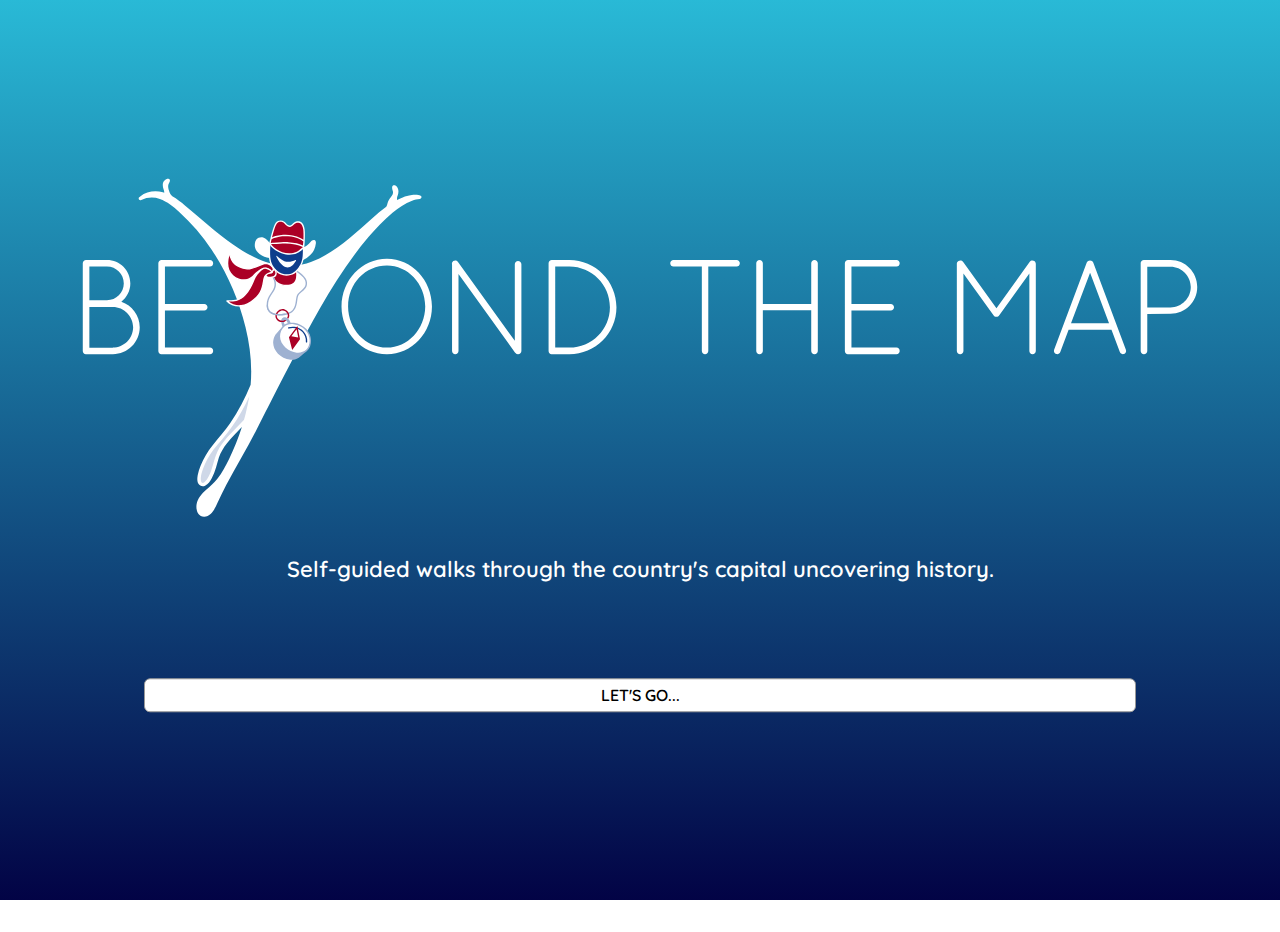
<file: index.htm>
<!DOCTYPE html>
<html lang="en">
<head>
  <meta charset="UTF-8">
  <meta name="viewport" content="width=device-width, initial-scale=1.0">

  <link rel="stylesheet" href="style/reset.min.css">
  <link rel="stylesheet" href="style/style.min.css">
  
  <link href="https://fonts.googleapis.com/icon?family=Material+Icons" rel="stylesheet">
  <link href="https://fonts.googleapis.com/css2?family=Quicksand:wght@400;600&display=swap" rel="stylesheet">

  <title>BeyondTheMapLondon</title>
  
  <style>
    .skyline{
        background-image:url(img/London-svg-ani-bg-1.svg);
        background-repeat: no-repeat;
        transform: translateY(-30px) scale(2);
        height:80px;
        width:100%;
        position:absolute;
        opacity:.50;
        bottom:0;
    }
    

</style>

<!-- Hotjar Tracking Code for BTML DEMO -->
<script>
  (function(h,o,t,j,a,r){
      h.hj=h.hj||function(){(h.hj.q=h.hj.q||[]).push(arguments)};
      h._hjSettings={hjid:4955283,hjsv:6};
      a=o.getElementsByTagName('head')[0];
      r=o.createElement('script');r.async=1;
      r.src=t+h._hjSettings.hjid+j+h._hjSettings.hjsv;
      a.appendChild(r);
  })(window,document,'https://static.hotjar.com/c/hotjar-','.js?sv=');
</script>

  </head>
  <body>

    <!-- Content -->
    <div class="wrapper bg-gradient-2">

      <div id="home-box" class="intro-box splash-intro-box">
        <img id="the-icon" src="img/BTML_Yon_Logo_WHITE.svg" class="logo fadeInZoom-animation">
        
        <div style="text-align: center;" class="fadeIn-animation">
          <p class="splash-intro-text">Self-guided walks through the country's capital uncovering history.</p>
          <div class="spacer"></div>
          <div class="spacer"></div>
          <div class="spacer"></div>
          <div style="padding:0 80px;">
            <div id="btn-start" class="button button-100">
                Let's go...
            </div>
          </div>         
        </div>
        
        <div class="spacer"></div>
    
      </div>

      <!-- <div class="skyline">  
      </div> -->

      <!-- <div class="animation-container"> -->
        <div id="burst" class=""></div>
      <!-- </div> -->

    </div>

    <script src="script/utility.min.js?cb=1.0.2"></script>

    <script>

      const start = document.getElementById("btn-start");
      start.addEventListener("click", () => {
        const burst = document.getElementById("burst");
        burst.classList.add('animated-element');
        redirectToPage("onboard1.htm", 0.5, true);
      });

    </script>

  </body>
</html>
</file>
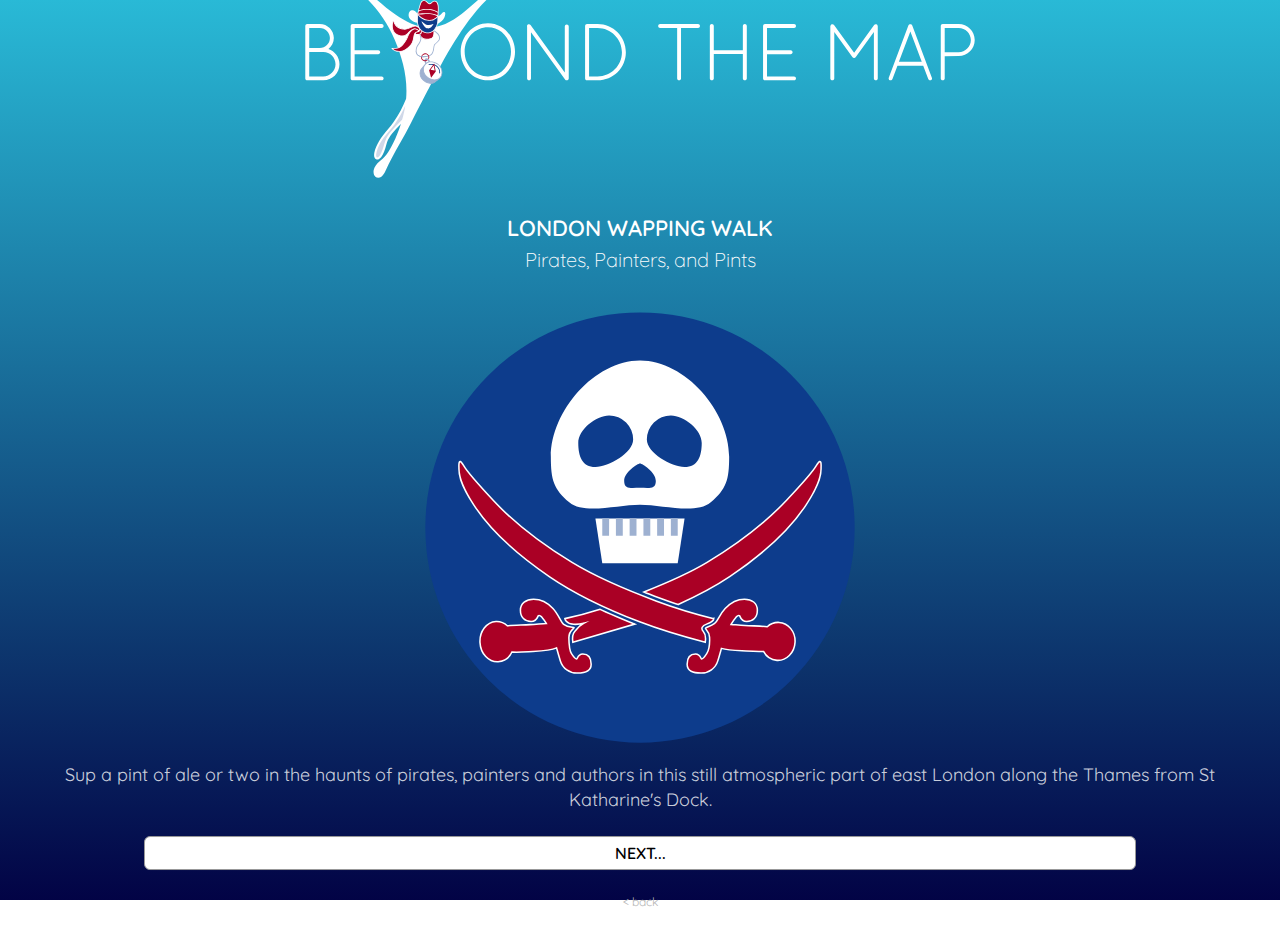
<file: onboard1.htm>
<!DOCTYPE html>
<html lang="en">
<head>
  <meta charset="UTF-8">
  <meta name="viewport" content="width=device-width, initial-scale=1.0">

  <link rel="stylesheet" href="style/reset.min.css">
  <link rel="stylesheet" href="style/style.min.css">
  
  <link href="https://fonts.googleapis.com/icon?family=Material+Icons" rel="stylesheet">
  <link href="https://fonts.googleapis.com/css2?family=Quicksand:wght@400;600&display=swap" rel="stylesheet">

  <title>BeyondTheMapLondon</title>

  </head>
  <body>

    <!-- Content -->
    <div class="wrapper bg-gradient-2">

      <div id="home-box" class="intro-box splash-intro-box">
        <div class="onboard-logo">
          <img id="the-icon" src="img/BTML_Yon_Logo_WHITE.svg"  class="logo fadeInZoom-animation">
        </div>

        <div style="text-align: center;" class="fadeIn-animation">
          <p class="splash-intro-text">LONDON WAPPING WALK<br />
            <span>Pirates, Painters, and Pints</span>
          </p>

          <img id="the-pirate" src="img/BTML-Wapping-Tavern-Tour.svg" class="fadeIn-animation pirate" style="width:40%;">
          <p class="onboard-text">
            Sup a pint of ale or two in the haunts of pirates, painters and authors in this still atmospheric part of east London along the Thames from St Katharine's Dock.
          </p>
          <div class="spacer"></div>
          <div style="padding:0 80px;">
            <div id="btn-start" class="button button-100">
                Next...
            </div>
            <a href="index.htm" class="backlink">< back</a>
          </div>         
        </div>
        
        <div class="spacer"></div>
    
      </div>

      <div id="burst" class=""></div>

    </div>

    <script src="script/utility.min.js?cb=1.0.2"></script>

    <script>

      const start = document.getElementById("btn-start");
      start.addEventListener("click", () => {
        const burst = document.getElementById("burst");
        burst.classList.add('animated-element');
        redirectToPage("onboard3.htm", 0.5, true);
      });

    </script>

  </body>
</html>
</file>
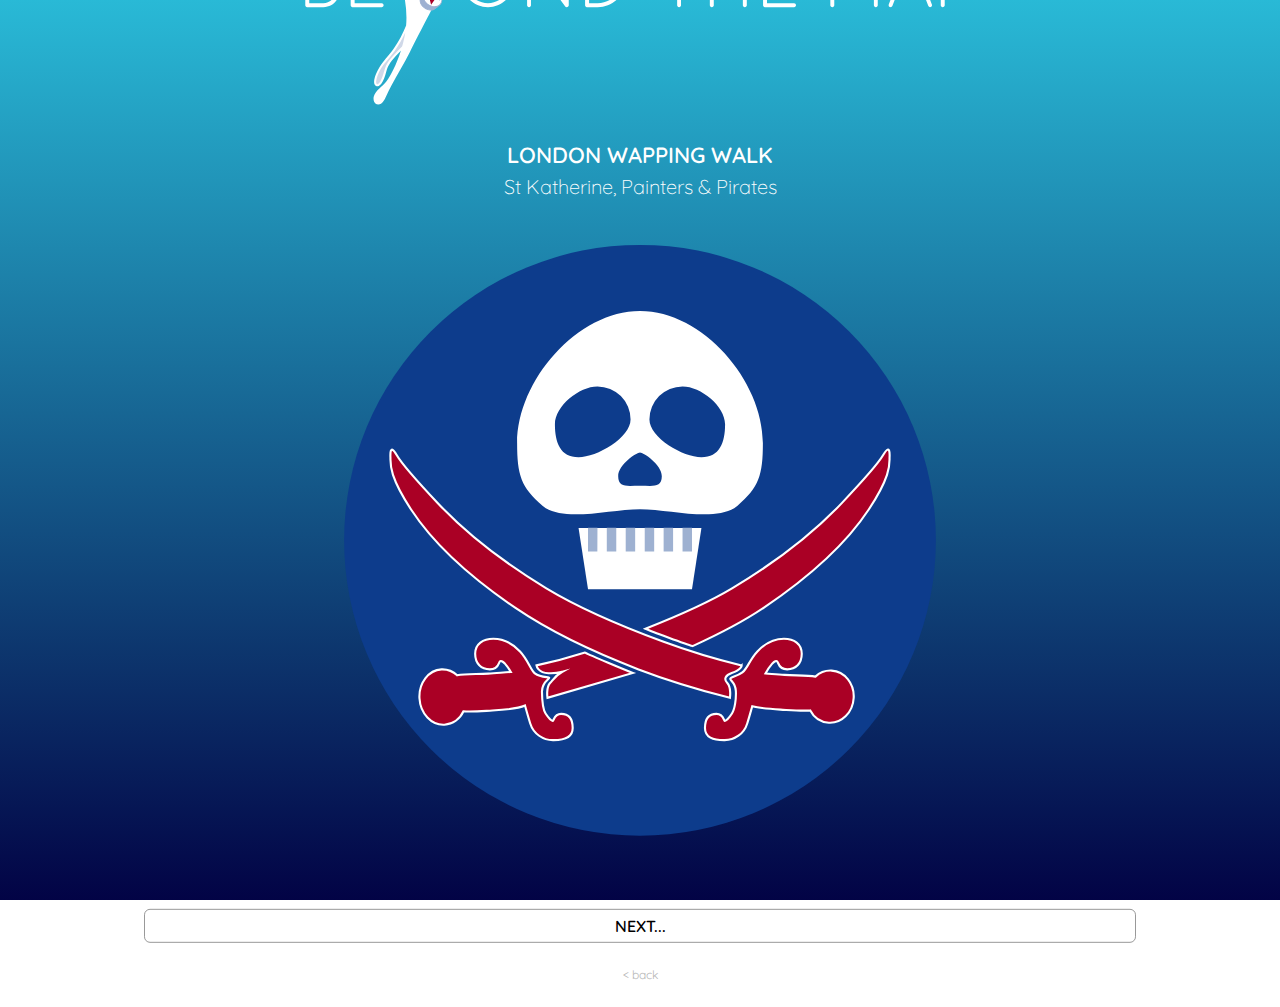
<file: onboard2.htm>
<!DOCTYPE html>
<html lang="en">
<head>
  <meta charset="UTF-8">
  <meta name="viewport" content="width=device-width, initial-scale=1.0">

  <link rel="stylesheet" href="style/reset.min.css">
  <link rel="stylesheet" href="style/style.min.css">
  
  <link href="https://fonts.googleapis.com/icon?family=Material+Icons" rel="stylesheet">
  <link href="https://fonts.googleapis.com/css2?family=Quicksand:wght@400;600&display=swap" rel="stylesheet">

  <title>BeyondTheMapLondon</title>

  </head>
  <body>

    <!-- Content -->
    <div class="wrapper bg-gradient-2">

      <div id="home-box" class="intro-box splash-intro-box">
        <div class="onboard-logo">
          <img id="the-icon" src="img/BTML_Yon_Logo_WHITE.svg"  class="logo fadeInZoom-animation">
        </div>
        
        <div style="text-align: center;" class="fadeIn-animation">
          <p class="splash-intro-text">LONDON WAPPING WALK<br />
            <span>St Katherine, Painters & Pirates</span>
          </p>
          <p>

          </p>

          <img id="the-pirate" src="img/BTML-Wapping-Tavern-Tour.svg" class="fadeIn-animation pirate" style="width:55%;">
          <div class="spacer"></div>
          <div class="spacer"></div>
          <div style="padding:0 80px;">
            <div id="btn-start" class="button button-100">
                Next...
            </div>
            <a href="onboard1.htm" class="backlink">< back</a>
          </div>         
        </div>
        
        <div class="spacer"></div>
    
      </div>

      <div id="burst" class=""></div>

    </div>

    <script src="script/utility.min.js?cb=1.0.2"></script>

    <script>

      const start = document.getElementById("btn-start");
      start.addEventListener("click", () => {
        const burst = document.getElementById("burst");
        burst.classList.add('animated-element');
        redirectToPage("onboard3.htm", 0.5, true);
      });

    </script>

  </body>
</html>
</file>
<file: style/style.min.css>
:root{--padding-100:6px;--padding-200:12px;--padding-300:18px;--padding-400:24px;--btm-blue-100:#0d3c8c;--btm-accent-100:#b20025;--btm-footer-100:#38323c;--btm-white-100:#ffffff;--btm-white-200:#f2f2f2;--btm-white-300:#ededed;--btm-placeholder:#a5a5ad;--btm-io-warning:#fd923abd;--btm-io-info:#9ce0ff;--btm-quiz-option:#0d3c8c;--btm-quiz-chosen:#ff9900;--btm-quiz-correct:#2a972f;--btm-transition-100:.25s;--btm-transition-200:.5s;--btm-radius-100:6px;--btm-radius-200:12px;--btm-radius-999:100px}html{scroll-behavior:smooth}body{font-family:Quicksand,sans-serif;background-color:#fff;padding:0;margin:0;height:100vh;user-select:none}.bg-gradient-2:after{position:absolute;top:0;left:0;width:100%;height:100%;content:'';overflow:hidden;z-index:-50;background:hsla(239,94%,14%,1);background:linear-gradient(90deg,hsla(239,94%,14%,1) 0,hsla(190,68%,50%,1) 100%);background:-moz-linear-gradient(900deg,hsla(239,94%,14%,1) 0,hsla(190,68%,50%,1) 100%);background:-webkit-linear-gradient(90deg,hsla(239,94%,14%,1) 0,hsla(190,68%,50%,1) 100%)}h1,h2,h3,h4,h5,h6{font-family:Quicksand,sans-serif;line-height:1.4;letter-spacing:-.5px}li,p{font-family:Roboto,sans-serif;line-height:1.4;font-size:13px}::-ms-input-placeholder{color:var(--btm-placeholder)}::placeholder{color:var(--btm-placeholder)}.wrapper{display:flex;flex:1 1 auto;flex-direction:column;height:100vh;height:100dvh;margin-top:32px}.header{top:0;display:flex;justify-content:space-between;padding:var(--padding-100) var(--padding-300);position:sticky;position:fixed;width:100%;z-index:500;color:#fff;background-color:var(--btm-blue-100);border-bottom:solid 1px hsla(0,0%,100%,.5)}.title-section{background-color:var(--btm-blue-100);background-image:linear-gradient(to right,#051937,#03224b,#032a60,#053376,#0d3c8c);padding:var(--padding-100) var(--padding-300) var(--padding-200) var(--padding-300)}.inner{flex-grow:1}.inner-spaced{padding-left:var(--padding-300);padding-right:var(--padding-300)}.inner-full{padding-left:0;padding-right:0}.footer{background-color:var(--btm-footer-100);z-index:50;padding:var(--padding-100) var(--padding-200);flex-direction:column;position:sticky;bottom:0}.content{margin:0;padding:0;transition:all 1sec ease-in-out}.content-hidden{transform:translateX(-100vw)}.content p{font-size:15px;line-height:1.3rem;padding:0}.inner-full .hero-image{height:200px}.hero-image{width:100%}.title{color:#fff;font-weight:600;font-size:19px;line-height:1.3rem;letter-spacing:-.5px;padding-bottom:0}.sub-title{font-weight:300;font-size:10px;padding:3px 0 0 0;color:#b3c2f5}#controls,#map-controls{position:fixed;top:98px;right:10px;margin:0;z-index:90}#map-controls{top:158px;z-index:90}#controls li,#map-controls li{height:36px;width:36px;background-color:#254088;background-color:#fff;border-radius:40px;padding:5px;margin:0 0 16px 0;color:#254088;box-shadow:rgba(0,0,0,.35) 0 5px 15px}#controls span{padding:0;margin:0}#camera{position:absolute;top:0;bottom:0;height:100vh;width:100%;border:solid 1px var(--btm-blue-100);transition:transform ease-in-out .4s;background-color:#fff;transform:translateX(-100vw);z-index:20}#camera.cameraOpen{transform:translateX(0)}#map{position:fixed;top:0;bottom:0;height:100vh;width:100%;border:solid 1px var(--btm-blue-100);transition:transform ease-in-out .4s;background-color:#fff;transform:translateX(-100vw);z-index:20}#map.mapOpen{transform:translateX(0)}.marker{background-image:url(../img/pin.svg);background-size:cover;width:32px;height:32px;border-radius:50%;cursor:pointer;background-color:#0f0}.markerYou{background-image:url(../img/directions_walk.svg);background-size:cover;width:32px;height:32px;border-radius:50%;cursor:pointer;border:solid 2px #fff;background-color:#ffffff88;padding:4px}.io-box{padding:var(--padding-100);padding-left:var(--padding-200);border-radius:var(--btm-radius-200);margin-bottom:1rem}.io-box p{font-size:14px;padding:0;margin:0}.io-info{background-color:var(--btm-io-info);max-height:206px;overflow:hidden;transition:height .5s ease}.io-info-toggle{max-height:100%;height:100%}.io-info:not(.io-info-toggle){border-bottom:solid 2px #19165e}.io-info:not(.io-info-toggle):after{content:'click box to show more/less...';display:block;text-align:right;font-size:15px;width:100%;height:32px;margin-top:6px;padding-top:6px;border-top:dashed 1px #19165e}.io-warning{background-color:var(--btm-io-warning)}.io-warning p{color:#000;font-weight:600}.io-info:empty,.io-warning:empty{display:none}.quiz{display:flex;flex-direction:column;background-color:var(--btm-white-300);margin-top:12px;padding-top:12px;padding-bottom:5px;margin-bottom:18px;border-top:dotted 1px #a5a5a5;border-bottom:dotted 1px #a5a5a5}#w_quiz h3{font-size:16px;text-align:center}.q-title{font-size:12px;color:var(--btm-blue-100);padding-bottom:var(--padding-100);padding-top:var(--padding-100);border-top:dotted 1px #888}.question{color:var(--btm-blue-100);font-family:Quicksand,sans-serif;font-weight:600;font-size:15px;line-height:1.3rem;padding:0 0 var(--padding-200);margin:0}#quizWrapper{transition:background-color 1s ease-in}#quizWrapper .quiz{background-color:#d0f1ff}#quizWrapper.quizLocked{background-color:#424242}.quizLocked .q-title,.quizLocked .question{color:var(--btm-io-info)!important}.quizLocked .answer{border:solid 1px #ffffff22}#continuePrompt{color:#fff;font-size:15px;padding:4px 8px;text-align:center;background-color:#03224b;animation:pulse 2s infinite;animation:pulse 3s infinite;margin-top:50px}.options{display:grid;grid-template-columns:1fr 1fr;grid-template-rows:1fr 1fr;gap:8px 8px;grid-template-areas:". ." ". .";padding:0 0 24px}.answer{align-content:normal;min-height:72px;background-color:var(--btm-quiz-option);border-radius:3px 7px 7px 7px;color:var(--btm-white-100);font-size:15px;font-weight:600;opacity:0;transform:scale(0);padding:.5rem .5rem .5rem;transition:all .2s ease-in-out}.answer span{position:absolute;left:2px;top:1px;font-weight:300;opacity:.5}.answer-enable{animation:zoomIn .5s forwards}.answer-selected{background-color:var(--btm-quiz-chosen);color:#000}.true-answer{border:solid 2px #fff!important;transform:scale(1.05)!important}.quizLocked .answer:not(.true-answer){opacity:.3!important}ul.check{padding:0;text-align:left}ul.check li{font-size:15px;margin-bottom:3px}li span.wrong{color:var(--btm-accent-100)}li span.correct{color:var(--btm-quiz-correct)}p.ad{color:#000;font-weight:300;background-color:#c1c1ff;padding:12px;border-radius:9px}#finalScore{display:none;flex-direction:column;align-content:center;align-items:center;flex-wrap:wrap;font-size:1.5rem;padding:1rem}#w_theScore{font-size:1rem;font-weight:600}@property --from{syntax:'<integer>';initial-value:0;inherits:false}.counter{font-size:10rem;font-weight:600;line-height:10rem;transition:--from 1s;counter-reset:int var(--from);animation:counter var(--time,1000) forwards ease-in-out}.counter::after{content:counter(int)}@keyframes counter{from{opacity:.5;color:#0f0}to{--from:var(--to, 100);opacity:1;color:#09597b}}.hide{opacity:0}.animated-element{position:absolute;top:50%;left:50%;width:0;height:0;background-color:rgba(255,255,255,1);transform:translate(-50%,-50%);animation:growAnimation .5s ease-out forwards;border-radius:800px;z-index:200}dialog{position:fixed;top:30%;left:50%;right:auto;width:66%;height:39vh;min-height:30vh;padding:var(--padding-300);transform:perspective(500px) translate(-50%,-50%);border:solid 2px #fff;border-radius:var(--btm-radius-200);box-shadow:0 10px 40px rgba(0,0,0,.5);text-align:center;transform-origin:50% 50%;animation:dialog .3s cubic-bezier(.3,0,.1,1.4) forwards 1;will-change:transform,opacity;background:#cfc9bd url(/assets/img/wap/pirate-ai.jpg) no-repeat;background-size:140px;background-position:right bottom}dialog .dialog-inner{display:flex;flex-direction:column;justify-content:space-between;align-items:center;height:100%}.button.dialog-button{padding:var(--padding-100) var(--padding-300);box-shadow:0 3px 10px rgba(255,255,255,.5)}@keyframes dialog{from{transform:perspective(500px) translate(-50%,-25%) rotateX(45deg) scale(.1);opacity:0}}dialog::backdrop{opacity:0;will-change:opacity;cursor:no-drop;background:radial-gradient(circle at center,rgba(50,50,50,.2),rgba(0,0,0,.95));animation:backdrop .5s ease forwards 1}@keyframes backdrop{from{opacity:0}to{opacity:1}}.score{font-weight:600;color:#fff}.flashScore{animation:pulseScore .5s ease-in-out forwards;animation-iteration-count:2;font-size:20px}.ken-burns{overflow:hidden;width:100%;height:200px;position:relative}.ken-burns img{width:100%;height:100%;object-fit:cover;animation:kenBurnsAndSlide 12s ease-in-out}@keyframes kenBurnsAndSlide{0%{transform:scale(1.08) translateX(15px)}100%{transform:scale(1) translateX(0)}}.move-line{width:100%;height:2px;position:relative;overflow:hidden}.move-line::after{content:'';position:absolute;width:100%;height:100%;background-color:var(--btm-io-info);left:-100%;animation:moveLine 3s ease-in-out}@keyframes moveLine{0%{left:-100%}100%{left:100%}}@keyframes pulse{0%{transform:scale(1)}50%{transform:scale(1.1)}100%{transform:scale(1)}}@keyframes pulseScore{0%{transform:scale(1);color:#fff}50%{transform:scale(2) rotate(2deg);color:var(--btm-quiz-chosen)}100%{transform:scale(1);color:#fff}}@keyframes moveUp{from{transform:translateY(5px);opacity:0}to{transform:translateY(0);opacity:1}}.time-bar{padding:12px 0 12px 0;overflow:hidden}.time-bar div{height:3px;animation:roundtime calc(var(--duration) * 1s) steps(var(--duration)) forwards;transform-origin:left center;background-color:red}.time-bar[data-style=smooth] div{animation:roundtime calc(var(--duration) * 1s) linear forwards}.time-bar{animation:flashAnimation .5s infinite;animation-delay:15s}@keyframes roundtime{to{transform:scaleX(0)}}@keyframes flashAnimation{0%,100%,50%{opacity:1}25%,75%{opacity:0}}@keyframes zoomIn{0%{opacity:0;transform:scale(0)}100%{opacity:1;transform:scale(1)}}.answer:nth-child(1){animation-delay:.2s}.answer:nth-child(2){animation-delay:.3s}.answer:nth-child(3){animation-delay:.4s}.answer:nth-child(4){animation-delay:.5s}@keyframes growAnimation{0%{width:20px;height:20px}100%{width:900px;height:1200px}}.no-bars::-webkit-scrollbar{display:none}.no-bars{-ms-overflow-style:none;scrollbar-width:none}.material-icons.md-light{color:rgba(255,0,0,.54)}#overlay{position:fixed;top:0;left:0;width:100%;height:100%;background-color:#000;opacity:0;transition:opacity .5s ease;z-index:9999}.audio-wrap{display:flex;flex-direction:row;align-items:center;margin-top:-15px}.directions-wrap{display:flex;flex-direction:row;align-items:center;display:none}.audio-cntr{flex-grow:0;margin-right:12px}.audio-cntr audio{height:34px;padding-top:6px;width:calc(100vw - 110px)}.dr-green{flex-shrink:0;height:72px;width:72px;z-index:9;animation:moveUp .5s ease-in-out forwards}.dr-green img{width:72px;height:72px}.drawer-container{position:fixed;top:0;left:-300px;width:260px;height:100%;background-color:#121212;color:#fff;transition:left .3s ease-in-out;z-index:50}.drawer-content{padding:20px}.drawer-content h2{color:var(--btm-blue-100)}.drawer-content p{color:#f8f8f8;font-size:14px}.drawer-item a{color:#fff}.drawer-item a:hover{color:var(--btm-accent-100)}.drawer-content .drawer-item{display:flex;flex-direction:row;align-items:center;font-size:14px}.drawer-item .material-icons{font-size:18px;margin-right:var(--padding-300)}.drawer-button{position:absolute;top:10px;right:10px;cursor:pointer;font-size:24px;color:#fff}.drawer-button-dark{color:#000}.open-drawer-button{position:fixed;top:10px;left:10px;cursor:pointer;font-size:24px;color:#333;background-color:#fff;padding:10px 12px;border-radius:60px}.drawer-container.open{left:0}.chocs{position:fixed;top:64px;right:8px;display:flex;flex-direction:column;justify-content:right;align-items:flex-end;column-gap:12px;row-gap:12px;z-index:20;display:none}.choc{display:flex;justify-content:center;align-items:center;background-color:var(--btm-blue-100);border-radius:12px;color:#fff;padding:var(--padding-100);transition:all ease-in-out var(--btm-transition-200)}.choc:hover{cursor:pointer;background-color:var(--btm-accent-100)}.sticky-container-bottom{background-color:#333;position:relative;position:sticky;bottom:0;z-index:50}.sticky-container-top{background-color:#fff;position:absolute;position:sticky;top:0;z-index:10}.control-wrapper{display:flex;flex-direction:row;justify-content:space-between;padding:var(--padding-200)}.control{display:flex;text-align:center;flex-direction:column;align-items:center;color:#f2f2f2;font-size:14px}.control:hover{color:#7d72f5;cursor:pointer}.control p{text-align:center;font-size:9px;color:#f2f2f2}.control-top{color:#626262}.feature-bg{background-image:linear-gradient(to right,#051937,#03224b,#032a60,#053376,#0d3c8c);color:#fff}.thumb{position:fixed;left:88%;top:12%;width:60px;height:32px;border-radius:50px;border:solid 2px var(--btm-blue-100);background-color:#fff}.intro-video{filter:grayscale(90%)}.intro-box{position:absolute;display:flex;flex-direction:column;left:50%;top:50%;width:80%;transform:translateX(-50%) translateY(-50%)}.splash-intro-box{width:90%}.spacer{padding:var(--padding-200)}.intro-box-item{display:flex;flex-direction:column;background-color:#fff;width:100%;min-height:20%;border-radius:12px;padding:var(--padding-100) var(--padding-200) var(--padding-300);justify-content:center;align-items:center;transition:all ease-in-out var(--btm-transition-200)}.fade-out{opacity:0}.back-button{margin-top:24px;width:100%;text-align:center}.back-button a{font-size:14px;color:var(--btm-white-200)}.intro-box-item h3{margin-bottom:0;color:#727272;letter-spacing:2px;padding:0}.intro-box-item h2{font-size:24px;font-weight:900;text-align:center;line-height:1;margin-bottom:0;text-transform:uppercase;color:var(--btm-blue-100);padding:0;margin-top:0}.intro-box-item p{text-align:center;font-size:13px;line-height:1.4}.button{border-radius:var(--btm-radius-100);border:solid 1px #999;background-color:#fff;padding:var(--padding-200);color:#000;font-weight:600;text-align:center;text-decoration:none;text-transform:uppercase;transition:all ease-in-out var(--btm-transition-100)}.button:hover{cursor:pointer;background-color:var(--btm-accent-100);background-color:#fff}.button-100{font-size:16px;padding:var(--padding-100)}.button-200{font-size:18px;padding:var(--padding-200)}.alert{position:relative;padding:12px;opacity:1;z-index:500;border:solid 3px var(--btm-white-100);background-color:#fff;transition:all ease-in-out .8s}.alert h3{margin:0;font-family:Georgia;text-transform:uppercase;letter-spacing:1.2px}.alert p{font-size:13px}.hide-alert{opacity:0;display:none}.step-display{display:flex;top:50px;right:12px;font-size:12px;text-transform:uppercase;padding:4px 8px;font-weight:600;background-color:#fff;position:absolute;border-radius:0 0 7px 7px;justify-content:center;align-content:stretch;flex-wrap:wrap;flex-direction:row;align-items:center;animation:stepsEntry .6s forwards ease-out;animation-delay:1s;opacity:0}@keyframes stepsEntry{from{right:-200px;opacity:0}to{right:60;opacity:1}}.flash{color:#f44}#SpeechBubble{position:absolute;transform-origin:50% 100%;text-align:center;background-color:#fff;color:#000;font-size:17px;font-weight:700;line-height:1.3;border-radius:10px;width:80%;padding:10px;top:-88px;transform:scale(0);animation-fill-mode:forwards;box-shadow:#000 0 3px 24px}#SpeechBubble::before{content:"";display:block;width:0;position:absolute;bottom:-35px;left:calc(50% - 20px);border-style:solid;border-width:18px;border-color:#fff transparent transparent;transform:rotate(0)}.bubbleIn{animation-name:expand-bounce;animation-delay:1s;animation-duration:.25s}@keyframes expand-bounce{0%{transform:scale(0)}50%{transform:scale(1.25)}100%{transform:scale(1)}}@keyframes shrink{0%{transform:scale(1)}100%{transform:scale(0)}}.hidden{transform:translateX(-100%);transition:all .5s ease-out}.visible{transform:translateX(0);transition:all .5s ease-out}@keyframes fadeInZoom{0%{opacity:0;scale:6}100%{opacity:1;scale:1}}.fadeInZoom-animation{animation:ease-out .6s fadeInZoom}@keyframes fadeInUp{0%{transform:translateY(100%);opacity:0}100%{transform:translateY(0);opacity:1}}.fadeInUp-animation{animation:1.5s fadeInUp}@keyframes fadeIn{0%{opacity:0}100%{opacity:1}}.fadeIn-animation{animation:1.5s fadeIn}@keyframes fadeOut{0%{opacity:1}100%{opacity:0}}.fadeOut-animation{animation:1.5s fadeIn}.hide{display:none}.pulsating-circle{position:absolute;left:50%;top:50%;transform:translateX(-50%) translateY(-50%);width:30px;height:30px}.pulsating-circle:before{content:"";position:relative;display:block;width:300%;height:300%;box-sizing:border-box;margin-left:-100%;margin-top:-100%;border-radius:45px;background-color:#01a4e9;-webkit-animation:pulse-ring 1.25s cubic-bezier(.215,.61,.355,1) infinite;animation:pulse-ring 1.25s cubic-bezier(.215,.61,.355,1) infinite}.pulsating-circle:after{content:"";position:absolute;left:0;top:0;display:block;width:100%;height:100%;background-color:#fff;border-radius:15px;box-shadow:0 0 8px rgba(0,0,0,.3);-webkit-animation:pulse-dot 1.25s cubic-bezier(.455,.03,.515,.955) -.4s infinite;animation:pulse-dot 1.25s cubic-bezier(.455,.03,.515,.955) -.4s infinite}@-webkit-keyframes pulse-ring{0%{transform:scale(.33)}100%,80%{opacity:0}}@keyframes pulse-ring{0%{transform:scale(.33)}100%,80%{opacity:0}}@-webkit-keyframes pulse-dot{0%{transform:scale(.8)}50%{transform:scale(1)}100%{transform:scale(.8)}}@keyframes pulse-dot{0%{transform:scale(.8)}50%{transform:scale(1)}100%{transform:scale(.8)}}.frameRock{animation:aniFrameRock 20s linear 1s infinite normal forwards}@keyframes aniFrameRock{0%,100%{transform:rotate(0)}10%,30%,50%,70%{transform:rotate(-2deg)}20%,40%,50%{transform:rotate(2deg)}60%{transform:rotate(-3deg)}90%{transform:rotate(3deg)}}a.backlink{display:inline-block;color:#b5b5b5;font-size:12px;margin-top:24px;text-decoration:none}p.splash-intro-text{font-family:Quicksand;font-size:22px;font-weight:600;line-height:1.4;color:var(--btm-white-100);padding:0 15px}p.splash-intro-text span{font-size:20px;font-weight:300}.logo{transition:all ease-in-out 4s;opacity:1}.logo-zoom{transform:scale(12);opacity:1}.onboard-logo{text-align:center}.onboard-logo img{width:60%}.onboard-text{color:#ffffffcc;font-weight:400;font-size:18px;margin:0;font-family:Quicksand,Arial,Helvetica,sans-serif}.team-wrap{display:flex;margin:24px 0 24px 0;border-radius:7px;background-color:#ffffff2a;padding:24px 24px;flex-direction:column;gap:24px}.team-wrap input{border:solid 1px var(--btm-footer-100);padding:6px;font-family:Quicksand;font-size:20px;font-weight:600;background-color:#f9f5d4;border-radius:var(--btm-radius-100)}.info-box{display:flex;margin:24px 0 24px 0;border-radius:7px;background-color:#ffffff2a;padding:0}.info-box .dr-green{margin:-6px 8px 0 -6px;flex-shrink:0}.info-text p{color:#ffffffcc;font-weight:100;font-size:15px;font-family:Quicksand,Arial,Helvetica,sans-serif;text-align:left;padding-right:16px;line-height:1.2}.info-text p small{color:#ffffff77;font-size:12px;display:inline-block;line-height:16px!important}#smile{font-size:64px;font-weight:600;text-shadow:#000 1px 1px 10px;color:#fff;position:absolute;z-index:200;top:10%;left:50%;transform:translate(-50%,165%)}.photo{border:solid 1px #121212;transition:all 1sec ease-in-out;width:100%;position:relative}.player{border:solid 1px #000}.landscape{transform:rotate(90);border:dashed 1px red;width:100vw;height:80vh}.output{display:none}.timer-wrap{display:flex;position:absolute;z-index:200;text-align:center;position:absolute;top:40%;left:50%}#timer{font-size:82px;text-shadow:#000 1px 1px 10px;color:#fff;height:120px;width:120px;display:block;top:50%;left:50%;transform:translate(-50%,-50%)}#imageContainer{border:solid 3px #fff}@media (min-width:600px) and (max-width:2280px){body{width:480px!important}.grunge-100{background-size:480px;background-repeat:repeat-y;background-position-x:left}#controls{left:400px}.animated-element{border-radius:1800px}.animated-element{border-radius:1800px}}
</file>
